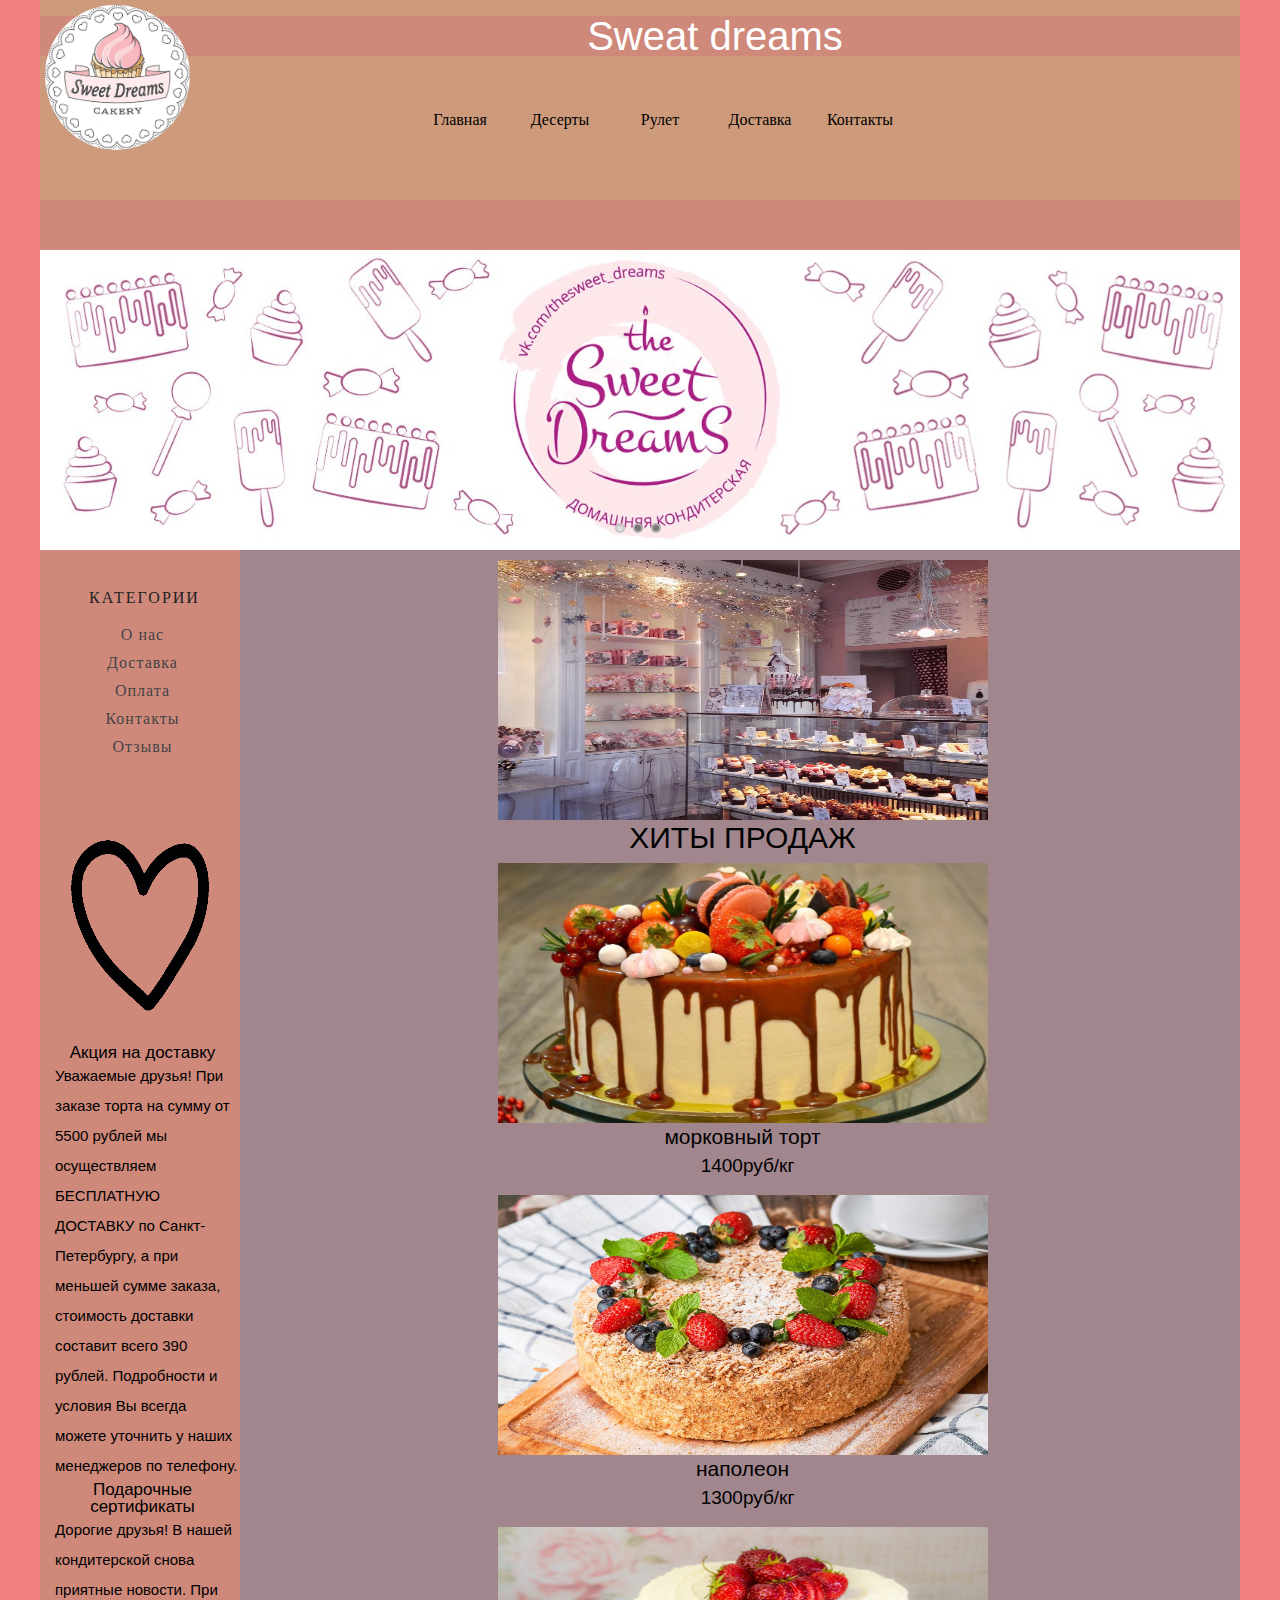
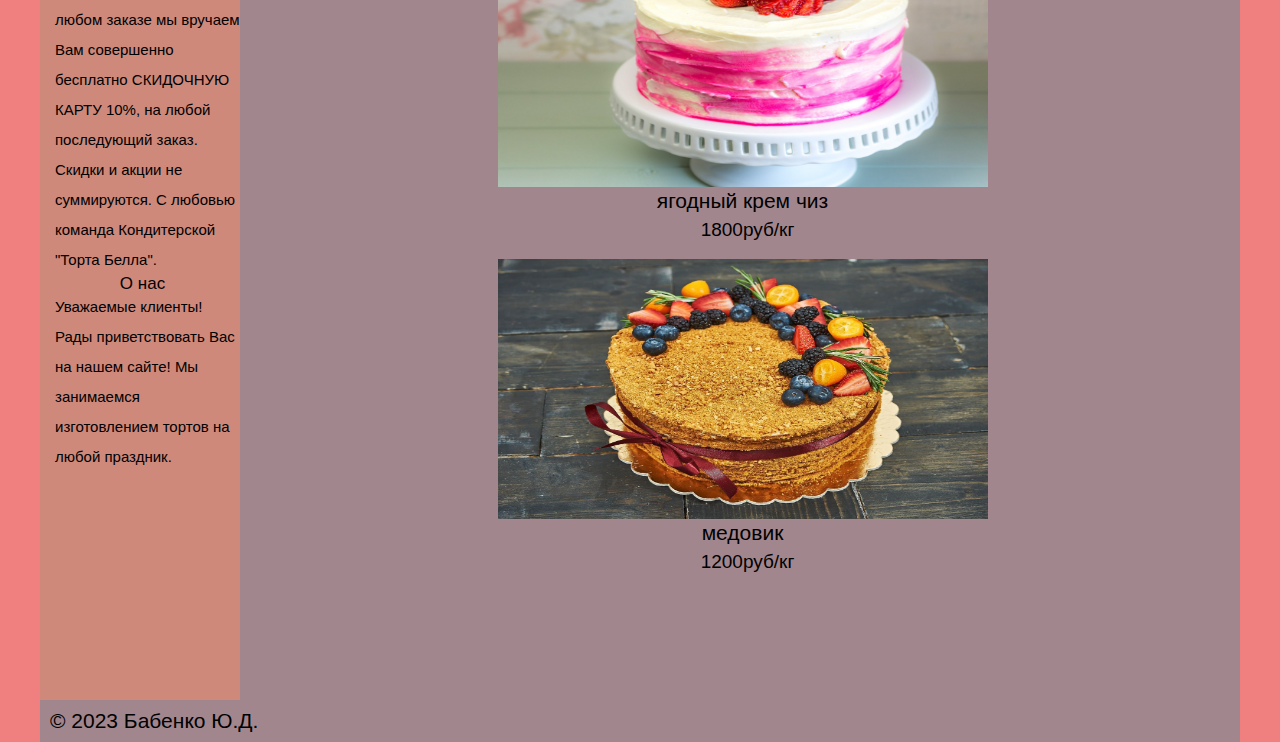
<file: index.html>
<!DOCTYPE HTML>

<html>
<head>
 <title>Sweet dreams</title>
<meta charset = "utf-8">
<link rel="stylesheet" type ="text/css" href="new 2.css"/>
<link rel ="icon"  href="pictures/favicon.ico"/>

</head>

<body>
<site-block>
<div  class="site-block ">
<header>
<div class= "header">
<div class="ava">
<a href="/"><img src="./pictures/lg.jpg" align="left"></a>
</div>
<h1><a href="/">Sweat dreams</a></h1>
<ul class="menu">

<li><a href="/">Главная</a></li>

<li><a href="/">Десерты</a>

<ul>


<li><a href="new 8.html">макарун</a></li>

<li><a href="new 9.html">торт</a></li>
<li><a href="/">нарезные</a></li>
<li><a href="/">кейт ту гоу</a></li>
<li><a href="/">чизкейк</a></li>

</ul>

</li>

<li><a href="/">Рулет</a>

<ul>

<li><a href="/">бисквит</a></li>
<li><a href="/">белковый</a></li>
</ul>
</li>

<li><a href="new 5.html">Доставка</a>

</li>

<li><a href="new 7.html">Контакты</a>

</li>


</div>

</header>
 <block-content>
            <div class="content">
               <div class="slide">
                  <input type="radio" name="slider2" id="slider2_1" checked="checked">
                  <label for="slider2_1"></label>
                  <div><img src="./pictures/17.jpg"></div>
                  <label for="slider2_2"></label>
                  <input type="radio" name="slider2" id="slider2_2">
                  <label for="slider2_2"></label>
                  <div><img src="./pictures/115.jpg"></div>
                  <label for="slider2_3"></label>
                  <input type="radio" name="slider2" id="slider2_3">
                  <label for="slider2_3"></label>
                  <div class="img1"><img src="./pictures/113.jpg"></div>
                  <label for="slider2_4"></label>
               </div>

           
<block-left>
<div class ="block-left">
<div class="widget">
  <h2 class="widget-title"align="center" >Категории</h2>
  <ul class="widget-list">
    <li><a href="new 4.html">О нас</a></li>
    <li><a href="new 5.html">Доставка</a></li>
    <li><a href="new 6.html">Оплата</a></li>
    <li><a href="new 7.html">Контакты</a></li>
    <li><a href="">Отзывы</a></li>
  </ul>
</div>
<div align="left"><img src="./pictures/099.gif"></div>
<h4>Акция на доставку</h4>
<p>Уважаемые друзья! При заказе торта на сумму от 5500 рублей мы осуществляем БЕСПЛАТНУЮ ДОСТАВКУ по Санкт-Петербургу, а при меньшей сумме заказа, стоимость доставки составит всего 390 рублей. Подробности и условия Вы всегда можете уточнить у наших менеджеров по телефону.</p>
<h4>Подарочные сертификаты</h4>
<p>Дорогие друзья! В нашей кондитерской снова приятные новости. При любом заказе мы вручаем Вам совершенно бесплатно СКИДОЧНУЮ КАРТУ 10%, на любой последующий заказ.  Скидки и акции не суммируются. С любовью команда Кондитерской "Торта Белла".</p>
<h4>О нас</h4>

<p>Уважаемые клиенты! Рады приветствовать Вас на нашем сайте!  Мы занимаемся изготовлением тортов на любой праздник.</p>

</div>
</block-left>
<block-right>
<div class ="block-right">
 <img src="./pictures/19.jpg">
<h6> ХИТЫ ПРОДАЖ </h6>
<div><a href="new 9.html"><img src="./pictures/00.jpg"></div></a>
<h3> морковный торт</h3>
<p> 1400руб/кг</p>
<div><a href="new 9.html"><img src="./pictures/01.jpg"></div></a>
<h3> наполеон </h3>
<p> 1300руб/кг</p>
<div><a href="new 9.html"><img src="./pictures/02.jpg"></div></a>
<h3> ягодный крем чиз </h3>
<p> 1800руб/кг</p>
<div><a href="new 9.html"><img src="./pictures/090.jpg"></div></a>
<h3> медовик </h3>
<p> 1200руб/кг</p>  
</embed>
 </div>
</div>
</block-right>
</block-content>

<footer>
<div class="footer">
<p align="left" >&copy 2023 Бабенко Ю.Д.</p>
</div>

</div>
</footer>
</site-block>
</body>
</html>
</file>
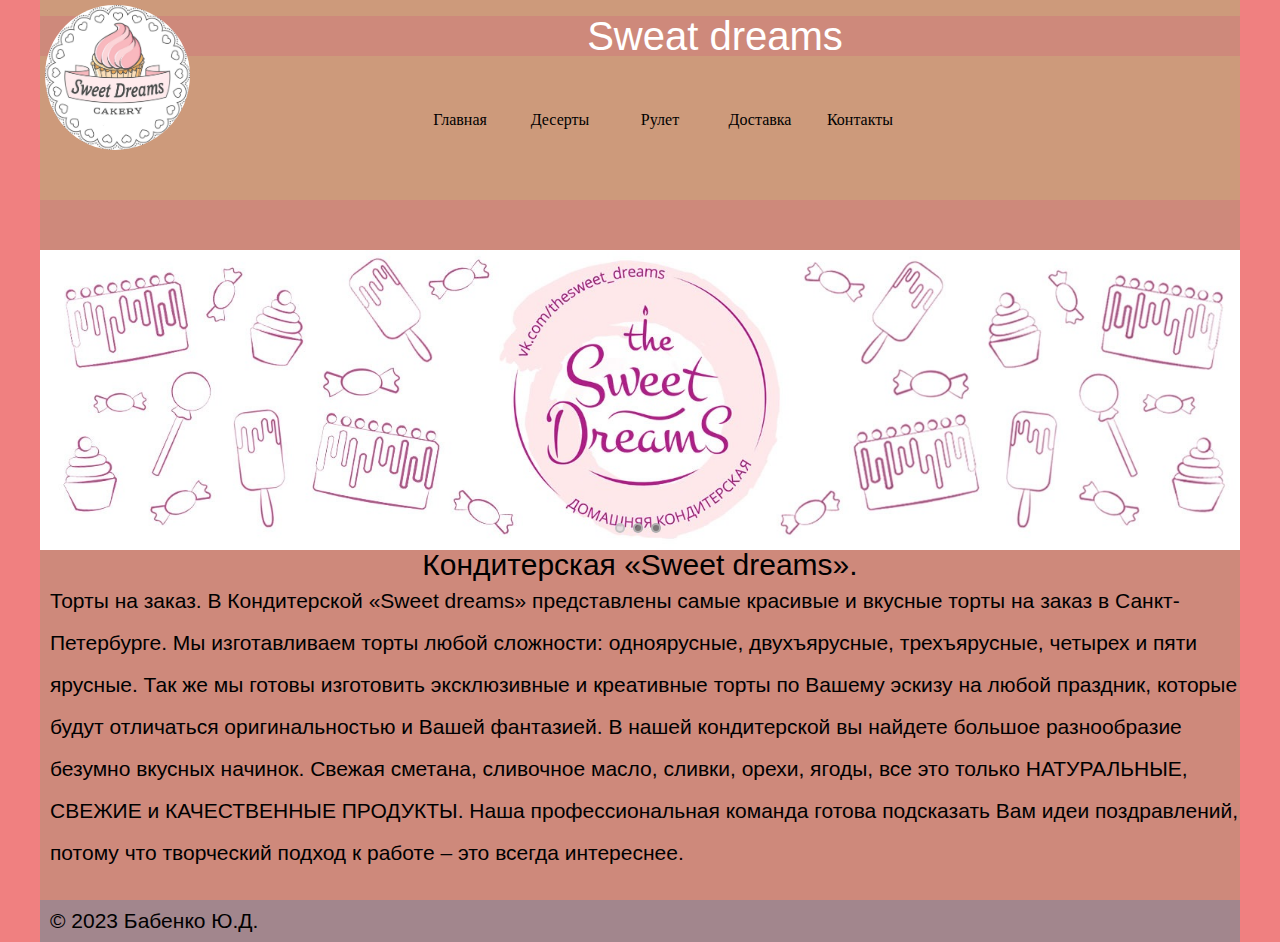
<file: new 4.html>
<!DOCTYPE HTML>

<html>
<head>
	<title>Sweet dreams</title>
<meta charset = "utf-8">
<link rel="stylesheet" type ="text/css" href="new 2.css"/>
<link rel ="icon"  href="pictures/favicon.ico"/>

</head>

<body>
<site-block>
<div  class="site-block ">
<header>
<div class= "header">
<div class="ava">
<a href="/"><img src="./pictures/lg.jpg" align="left"></a>
</div>
<h1><a href="/">Sweat dreams</a></h2>
<ul class="menu">

<li><a href="/">Главная</a></li>

<li><a href="/">Десерты</a>

<ul>



<li><a href="new 8.html">макарун</a></li>

<li><a href="new 9.html">торт</a></li>
<li><a href="/">нарезные</a></li>
<li><a href="/">кейт ту гоу</a></li>
<li><a href="/">чизкейк</a></li>

</ul>

</li>

<li><a href="/">Рулет</a>

<ul>

<li><a href="/">бисквит</a></li>
<li><a href="/">белковый</a></li>
</ul>
</li>

<li><a href="new 5.html">Доставка</a>

</li>

<li><a href="new 7.html">Контакты</a>

</li>



</header>
 <block-content>
 
            <div class="c">
			<div class='slide'>
                  <input type="radio" name="slider2" id="slider2_1" checked="checked">
                  <label for="slider2_1"></label>
                  <div><img src="./pictures/17.jpg"></div>
                  <label for="slider2_2"></label>
                  <input type="radio" name="slider2" id="slider2_2">
                  <label for="slider2_2"></label>
                  <div><img src="./pictures/115.jpg"></div>
                  <label for="slider2_3"></label>
                  <input type="radio" name="slider2" id="slider2_3">
                  <label for="slider2_3"></label>
                  <div class="img1"><img src="./pictures/113.jpg"></div>
                  <label for="slider2_4"></label>
               </div>
         <h6>Кондитерская «Sweet dreams».</h6> <p>Торты на заказ. В Кондитерской «Sweet dreams» представлены самые красивые и вкусные торты на заказ в Санкт-Петербурге. Мы изготавливаем торты любой сложности: одноярусные, двухъярусные, трехъярусные, четырех и пяти ярусные. Так же мы готовы изготовить эксклюзивные и креативные торты по Вашему эскизу на любой праздник, которые будут отличаться оригинальностью и Вашей фантазией. В нашей кондитерской вы найдете большое разнообразие безумно вкусных начинок. Свежая сметана, сливочное масло, сливки, орехи, ягоды, все это только НАТУРАЛЬНЫЕ, СВЕЖИЕ и КАЧЕСТВЕННЫЕ ПРОДУКТЫ. Наша профессиональная команда готова подсказать Вам идеи поздравлений, потому что творческий подход к работе – это всегда интереснее. </p>      
</div>

</block-content>

<footer>
<div class="footer">
<p align="left" >&copy 2023 Бабенко Ю.Д.</p>
</div>
</div>
</div>
</footer>
</site-block>
</body>
</html>
</file>
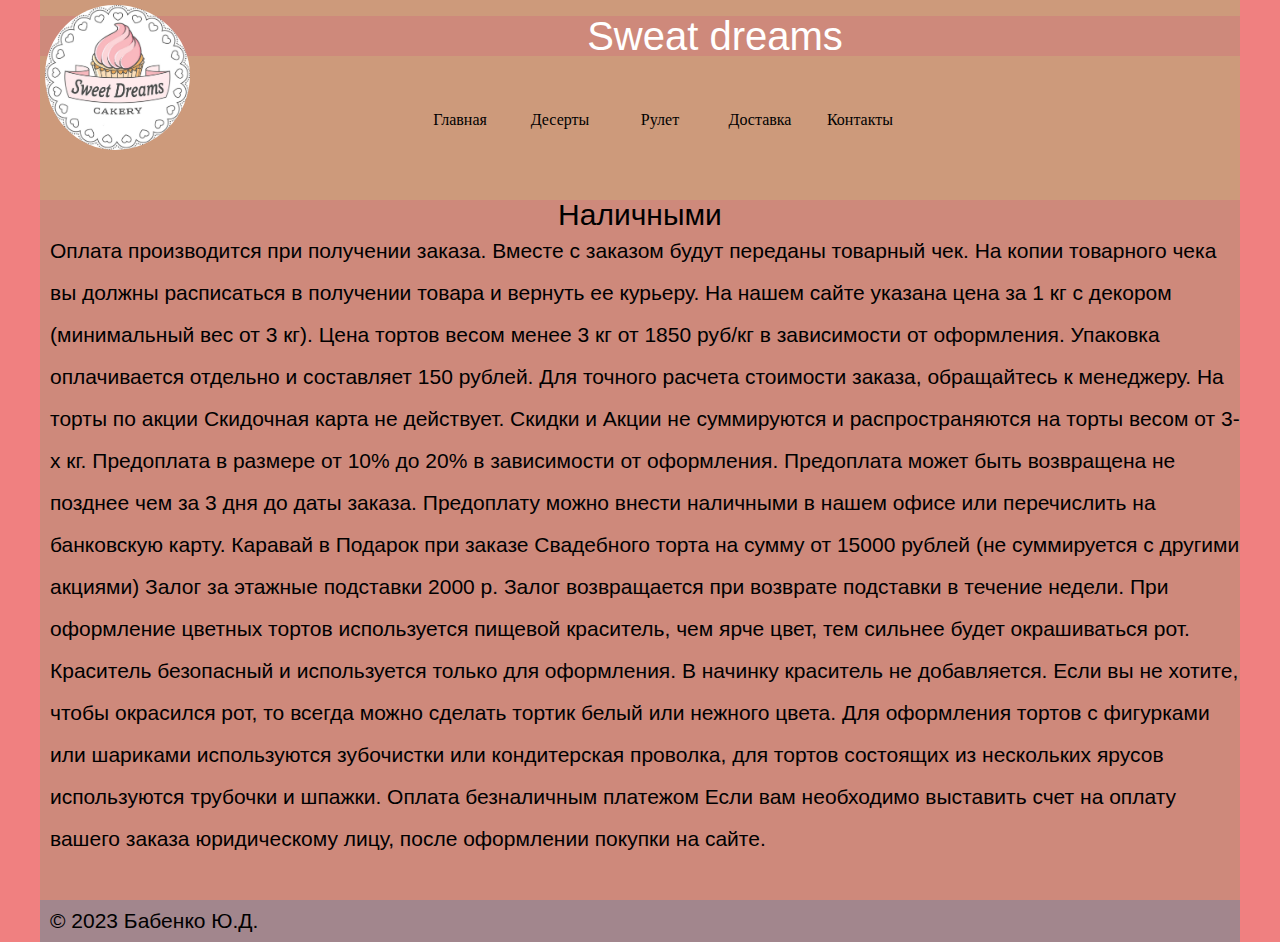
<file: new 6.html>
<!DOCTYPE HTML>

<html>
<head>
 <title>Sweet dreams</title>
<meta charset = "utf-8">
<link rel="stylesheet" type ="text/css" href="new 2.css"/>
<link rel ="icon" href="pictures/favicon.ico"/>

</head>

<body>
<site-block>
<div  class="site-block ">
<header>
<div class= "header">
<div class="ava">
<a href="/"><img src="./pictures/lg.jpg" align="left"></a>
</div>
<h1><a href="/">Sweat dreams</a></h2>
<ul class="menu">

<li><a href="/">Главная</a></li>

<li><a href="/">Десерты</a>

<ul>



<li><a href="new 8.html">макарун</a></li>

<li><a href="new 9.html">торт</a></li>
<li><a href="/">нарезные</a></li>
<li><a href="/">кейт ту гоу</a></li>
<li><a href="/">чизкейк</a></li>

</ul>

</li>

<li><a href="/">Рулет</a>

<ul>

<li><a href="/">бисквит</a></li>
<li><a href="/">белковый</a></li>
</ul>
</li>

<li><a href="new 5.html">Доставка</a>

</li>

<li><a href="new 7.html">Контакты</a>

</li>



</header>
 <block-content>
            <div class="c">
         <h6>Наличными</h6> 
<p>Оплата производится при получении заказа. Вместе с заказом будут переданы товарный чек. На копии товарного чека вы должны расписаться в получении товара и вернуть ее курьеру. На нашем сайте указана цена за 1 кг с декором (минимальный вес от 3 кг). Цена тортов весом менее 3 кг от 1850 руб/кг в зависимости от оформления. Упаковка оплачивается отдельно и составляет 150 рублей. Для точного расчета стоимости заказа, обращайтесь к менеджеру. На торты по акции Скидочная карта не действует. Скидки и Акции не суммируются и распространяются на торты весом от 3-х кг. Предоплата в размере от 10% до 20% в зависимости от оформления. Предоплата может быть возвращена не позднее чем за 3 дня до даты заказа. Предоплату можно внести наличными в нашем офисе или перечислить на банковскую карту. Каравай в Подарок при заказе Свадебного торта на сумму от 15000 рублей (не суммируется с другими акциями) Залог за этажные подставки 2000 р. Залог возвращается при возврате подставки в течение недели. При оформление цветных тортов используется пищевой краситель, чем ярче цвет, тем сильнее будет окрашиваться рот. Краситель безопасный и используется только для оформления. В начинку краситель не добавляется. Если вы не хотите, чтобы окрасился рот, то всегда можно сделать тортик белый или нежного цвета. Для оформления тортов с фигурками или шариками используются зубочистки или кондитерская проволка, для тортов состоящих из нескольких ярусов используются трубочки и шпажки. Оплата безналичным платежом Если вам необходимо выставить счет на оплату вашего заказа юридическому лицу, после оформлении покупки на сайте. </p>		 
</div>
</block-right>
</block-content>

<footer>
<div class="footer">
<p align="left" >&copy 2023 Бабенко Ю.Д.</p>
</div>
</div>
</div>
</footer>
</site-block>
</body>
</html>
</file>
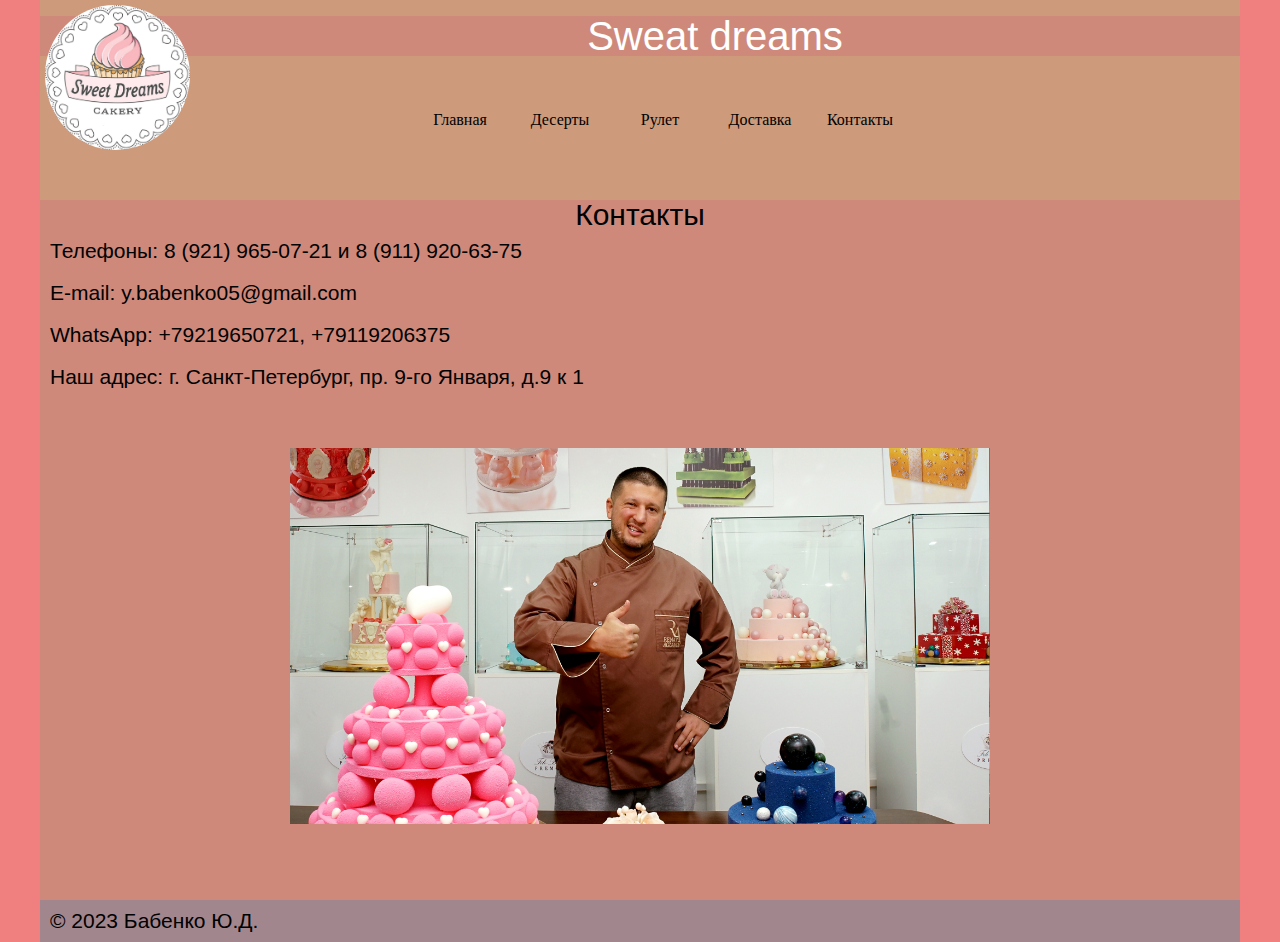
<file: new 7.html>
<!DOCTYPE HTML>

<html>
<head>
 <title>Sweet dreams</title>
<meta charset = "utf-8">
<link rel="stylesheet" type ="text/css" href="new 2.css"/>
<link rel ="icon"  href="pictures/favicon.ico"/>

</head>

<body>
<site-block>
<div  class="site-block ">
<header>
<div class= "header">
<div class="ava">
<a href="/"><img src="./pictures/lg.jpg" align="left"></a>
</div>
<h1><a href="/">Sweat dreams</a></h2>
<ul class="menu">

<li><a href="/">Главная</a></li>

<li><a href="/">Десерты</a>

<ul>



<li><a href="new 8.html">макарун</a></li>

<li><a href="new 9.html">торт</a></li>
<li><a href="/">нарезные</a></li>
<li><a href="/">кейт ту гоу</a></li>
<li><a href="/">чизкейк</a></li>

</ul>

</li>

<li><a href="new 3.html">Рулет</a>

<ul>

<li><a href="/">бисквит</a></li>
<li><a href="/">белковый</a></li>
</ul>
</li>

<li><a href="new 5.html">Доставка</a>

</li>

<li><a href="new 7.html">Контакты</a>

</li>



</header>
 <block-content>
            <div class="c">
         <h6>Контакты</h6>
<p align="left">Телефоны: 8 (921) 965-07-21 и 8 (911) 920-63-75</p>

<p align="left">E-mail: y.babenko05@gmail.com</p>

<p align="left">WhatsApp: +79219650721, +79119206375</p>

<p align="left">Наш адрес: г. Санкт-Петербург, пр. 9-го Января, д.9 к 1	</p>
<div class="b">
<a href="new 9.html"><img src="./pictures/lil.jpg"></a>	 
</div>
</div>
</block-right>
</block-content>

<footer>
<div class="footer">
<p align="left" >&copy 2023 Бабенко Ю.Д.</p>
</div>
</div>
</div>
</footer>
</site-block>
</body>
</html>
</file>
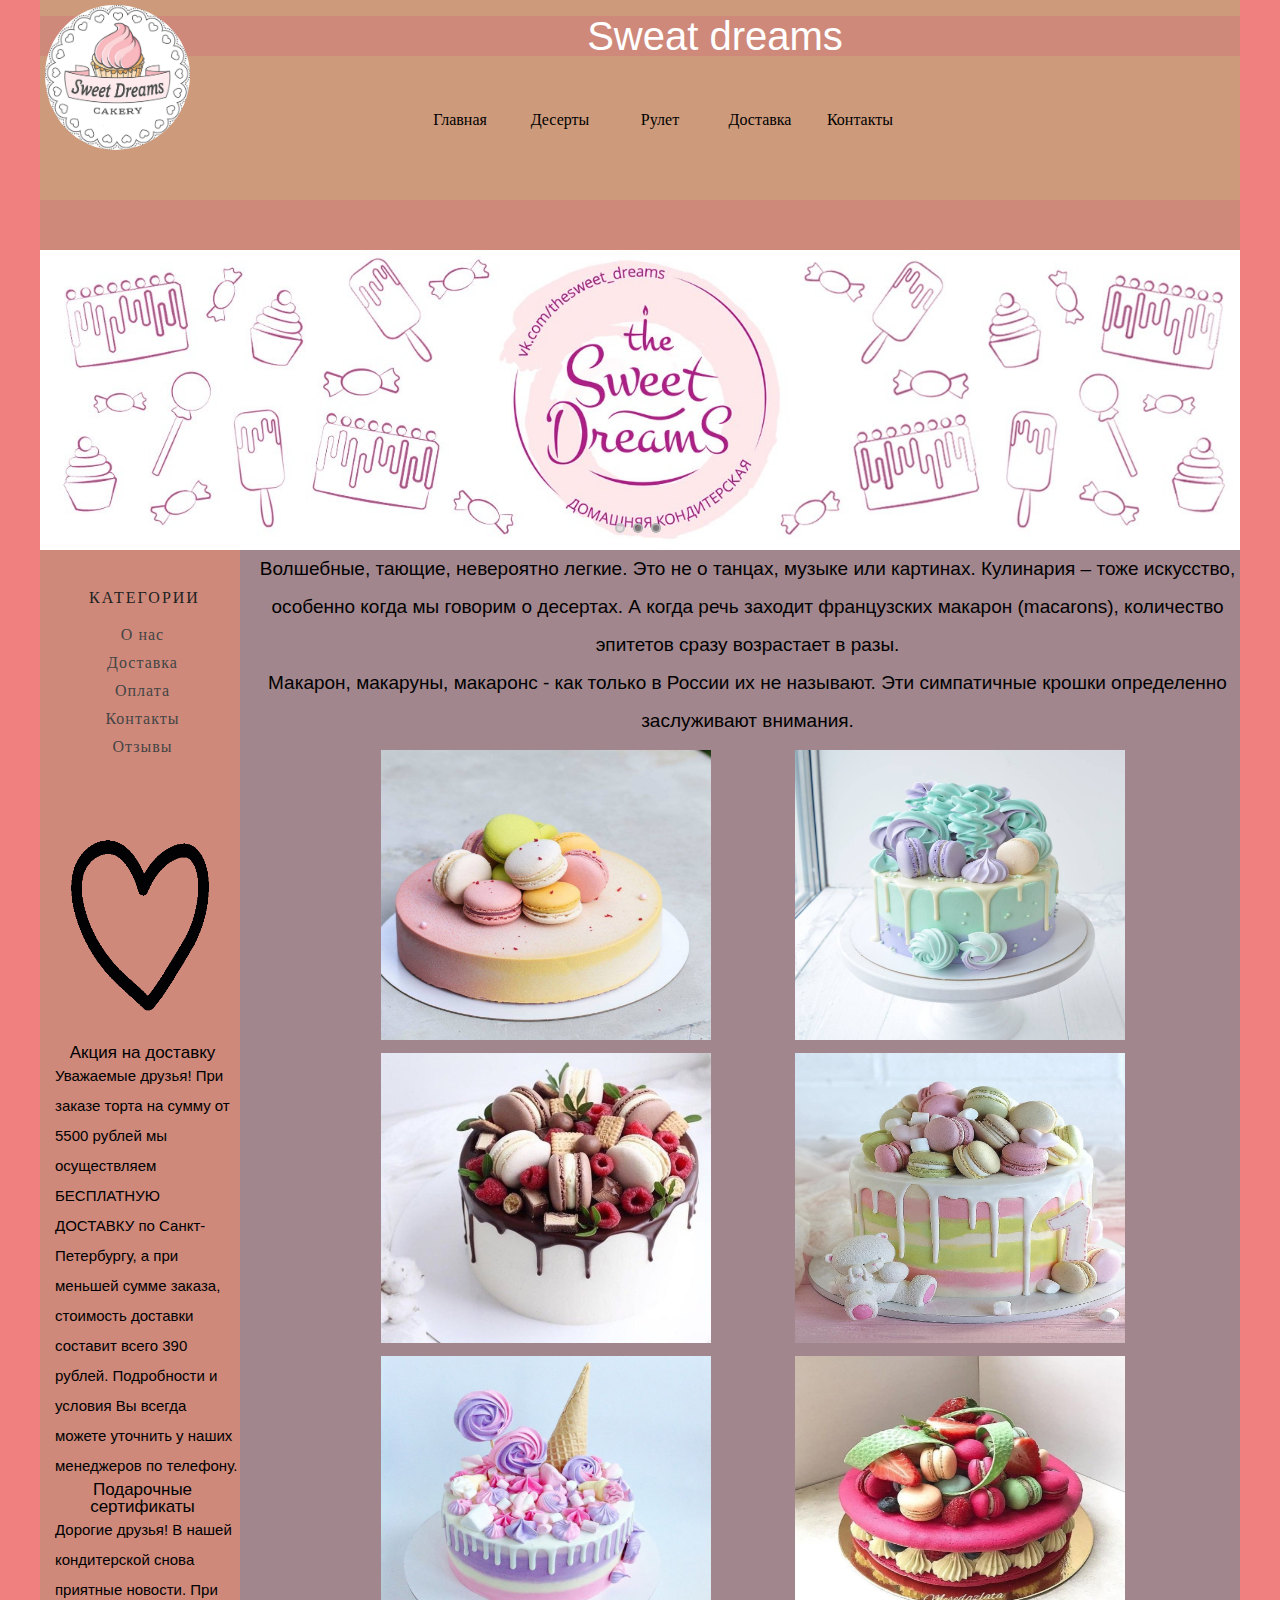
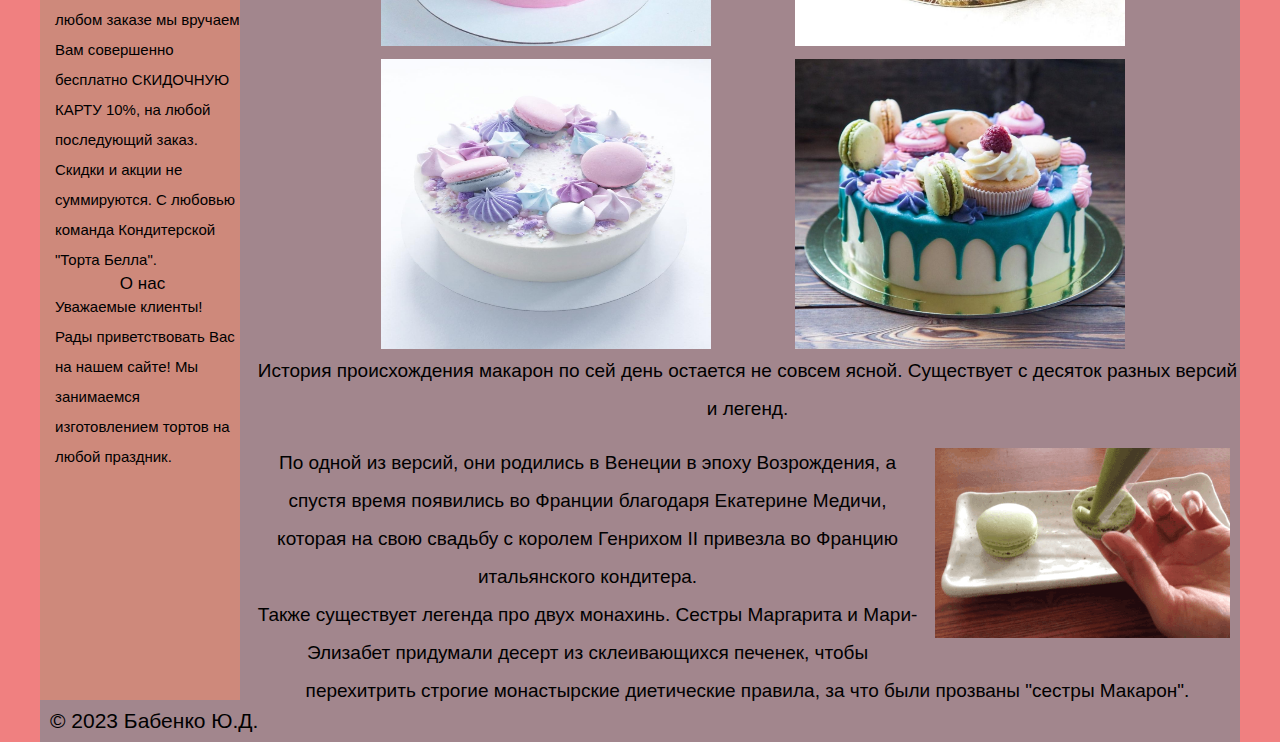
<file: new 8.html>
<!DOCTYPE HTML>

<html>
<head>
	<title>Sweet dreams</title>
<meta charset = "utf-8">
<link rel="stylesheet" type ="text/css" href="new 2.css"/>
<link rel ="icon"  href="pictures/favicon.ico"/>

</head>

<body>
<site-block>
<div  class="site-block ">
<header>
<div class= "header">
<div class="ava">
<a href="/"><img src="./pictures/lg.jpg" align="left"></a>
</div>
<h1><a href="/">Sweat dreams</a></h1>
<ul class="menu">

<li><a href="/">Главная</a></li>

<li><a href="/">Десерты</a>

<ul>



<li><a href="new 8.html">макарун</a></li>

<li><a href="new 9.html">тoрт</a></li>
<li><a href="/">нарезные</a></li>
<li><a href="/">кейт ту гоу</a></li>
<li><a href="/">чизкейк</a></li>

</ul>

</li>

<li><a href="/">Рулет</a>

<ul>

<li><a href="/">бисквит</a></li>
<li><a href="/">белковый</a></li>
</ul>
</li>

<li><a href="new 5.html">Доставка</a>

</li>

<li><a href="new 7.html">Контакты</a>

</li>


</div>
</header>
 <block-content>
            <div class="content">
               <div class="slide">
                  <input type="radio" name="slider2" id="slider2_1" checked="checked">
                  <label for="slider2_1"></label>
                  <div><img src="./pictures/17.jpg"></div>
                  <label for="slider2_2"></label>
                  <input type="radio" name="slider2" id="slider2_2">
                  <label for="slider2_2"></label>
                  <div><img src="./pictures/115.jpg"></div>
                  <label for="slider2_3"></label>
                  <input type="radio" name="slider2" id="slider2_3">
                  <label for="slider2_3"></label>
                  <div class="img1"><img src="./pictures/113.jpg"></div>
                  <label for="slider2_4"></label>
               </div>

           
<block-left>
<div class ="block-left">
<div class="widget">
  <h2 class="widget-title"align="center" >Категории</h2>
  <ul class="widget-list">
    <li><a href="new 4.html">О нас</a></li>
    <li><a href="new 5.html">Доставка</a></li>
    <li><a href="new 6.html">Оплата</a></li>
    <li><a href="new 7.html">Контакты</a></li>
    <li><a href="">Отзывы</a></li>
  </ul>
</div>
<div align="left"><img src="./pictures/099.gif"></div>
<h4>Акция на доставку</h4>
<p>Уважаемые друзья! При заказе торта на сумму от 5500 рублей мы осуществляем БЕСПЛАТНУЮ ДОСТАВКУ по Санкт-Петербургу, а при меньшей сумме заказа, стоимость доставки составит всего 390 рублей. Подробности и условия Вы всегда можете уточнить у наших менеджеров по телефону.</p>
<h4>Подарочные сертификаты</h4>
<p>Дорогие друзья! В нашей кондитерской снова приятные новости. При любом заказе мы вручаем Вам совершенно бесплатно СКИДОЧНУЮ КАРТУ 10%, на любой последующий заказ.  Скидки и акции не суммируются. С любовью команда Кондитерской "Торта Белла".</p>
<h4>О нас</h4>

<p>Уважаемые клиенты! Рады приветствовать Вас на нашем сайте!  Мы занимаемся изготовлением тортов на любой праздник.</p>
</div>
</block-left>
<block-right>
<div class ="block-right">
  <div class ="q">
   <p>Волшебные, тающие, невероятно легкие. Это не о танцах, музыке или картинах. Кулинария – тоже искусство, особенно когда мы говорим о десертах. А когда речь заходит французских макарон (macarons), количество эпитетов сразу возрастает в разы.</p>

<p>Макарон, макаруны, макаронс - как только в России их не называют. Эти симпатичные крошки определенно заслуживают внимания.</p>
 <a href="/"><img src="./pictures/5.jpg"></a>
 <a href="/"> <img src="./pictures/6.jpg"></a>
  <a href="/"><img src="./pictures/7.jpg"></a>
 <a href="/"> <img src="./pictures/8.jpg"></a>
 <a href="/"><img src="./pictures/11.jpg"></a>
 <a href="/"> <img src="./pictures/12.jpg"></a>
 <a href="/"><img src="./pictures/9.jpg"></a>
 <a href="/"> <img src="./pictures/10.jpg"></a>
 <p>История происхождения макарон по сей день остается не совсем ясной. Существует с десяток разных версий и легенд.</p>

<div class="pwp">
 <a href="/"> <img src="./pictures/pip.gif"></a>

 <p>По одной из версий, они родились в Венеции в эпоху Возрождения, а спустя время появились во Франции благодаря Екатерине Медичи, которая на свою свадьбу с королем Генрихом II привезла во Францию итальянского кондитера.</p>

<p>Также существует легенда про двух монахинь. Сестры Маргарита и Мари-Элизабет придумали десерт из склеивающихся печенек, чтобы перехитрить строгие монастырские диетические правила, за что были прозваны "сестры Макарон".</p> 
  </div>
	
 </div>
</div>
</div>
</block-content>

<footer>
<div class="footer">
<p align="left" >&copy 2023 Бабенко Ю.Д.</p>
</div>
</footer>
</div>
</site-block>
</body>
</html>
</file>
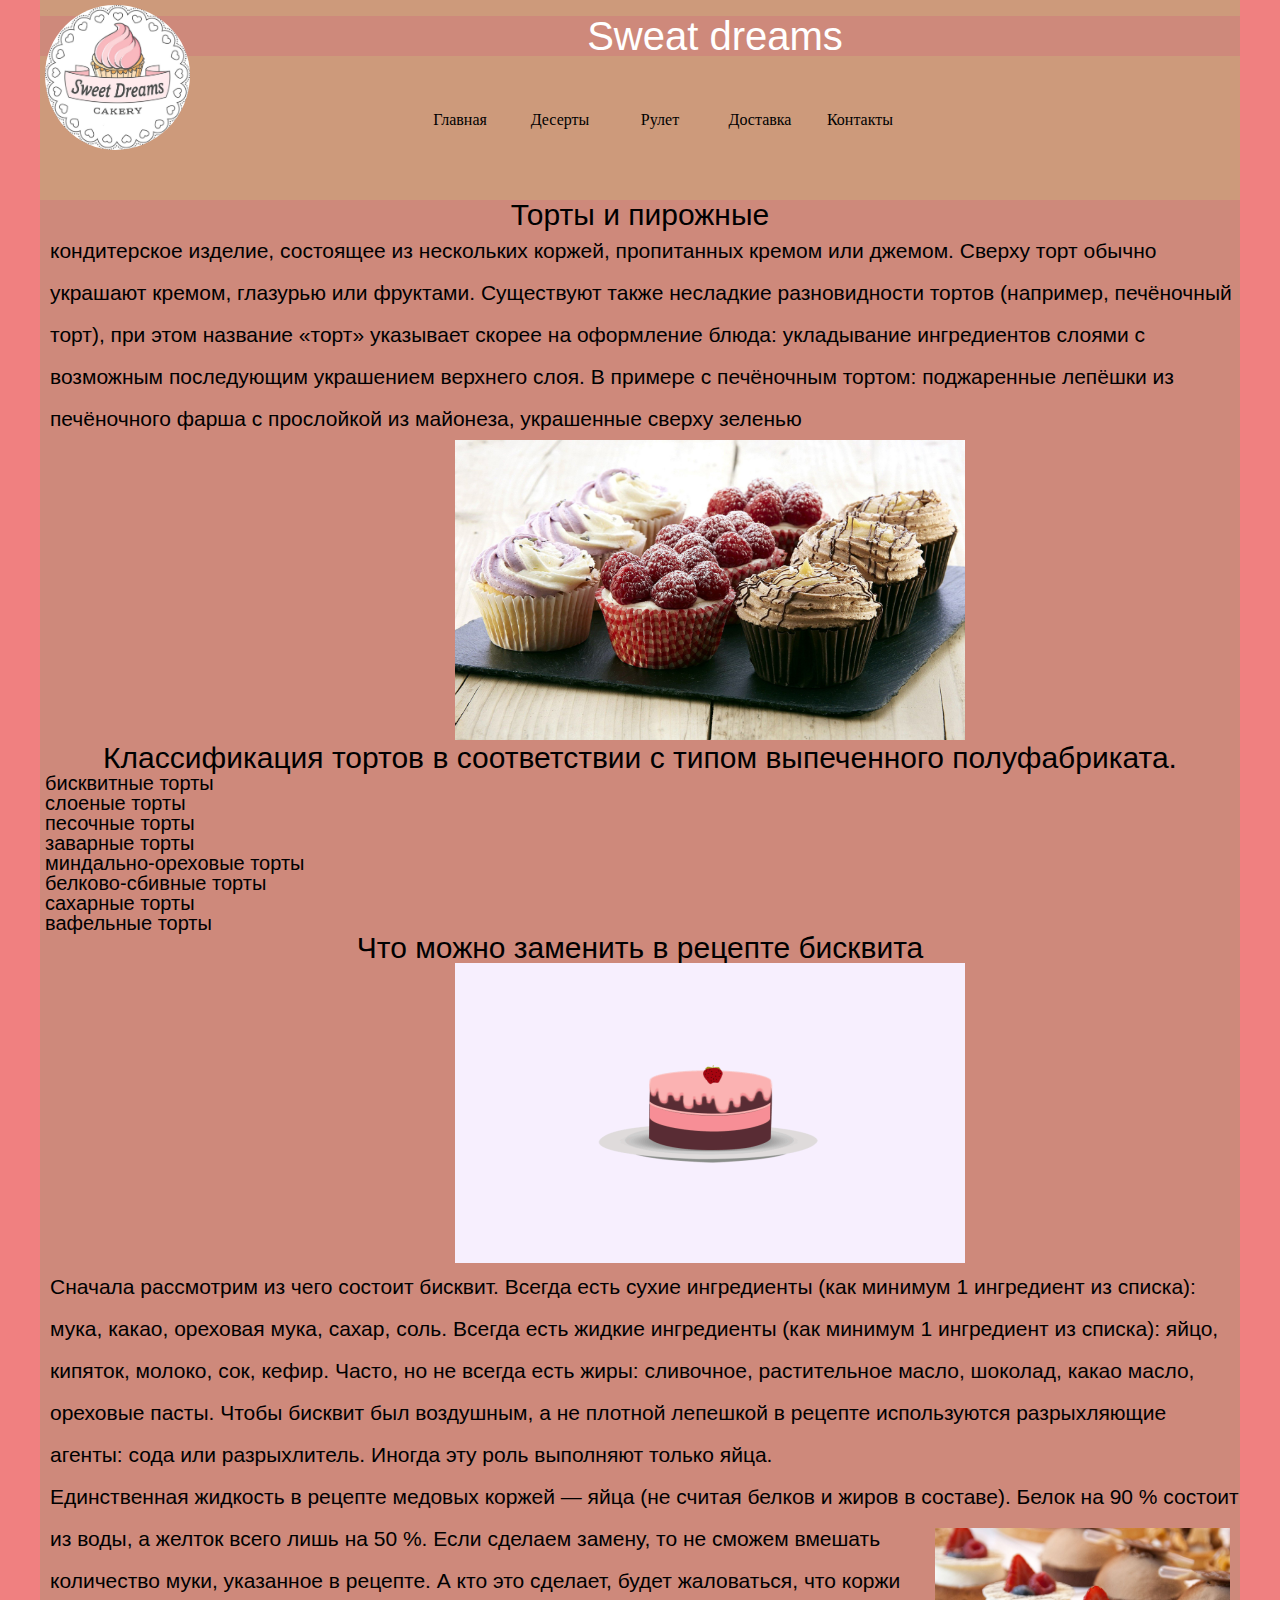
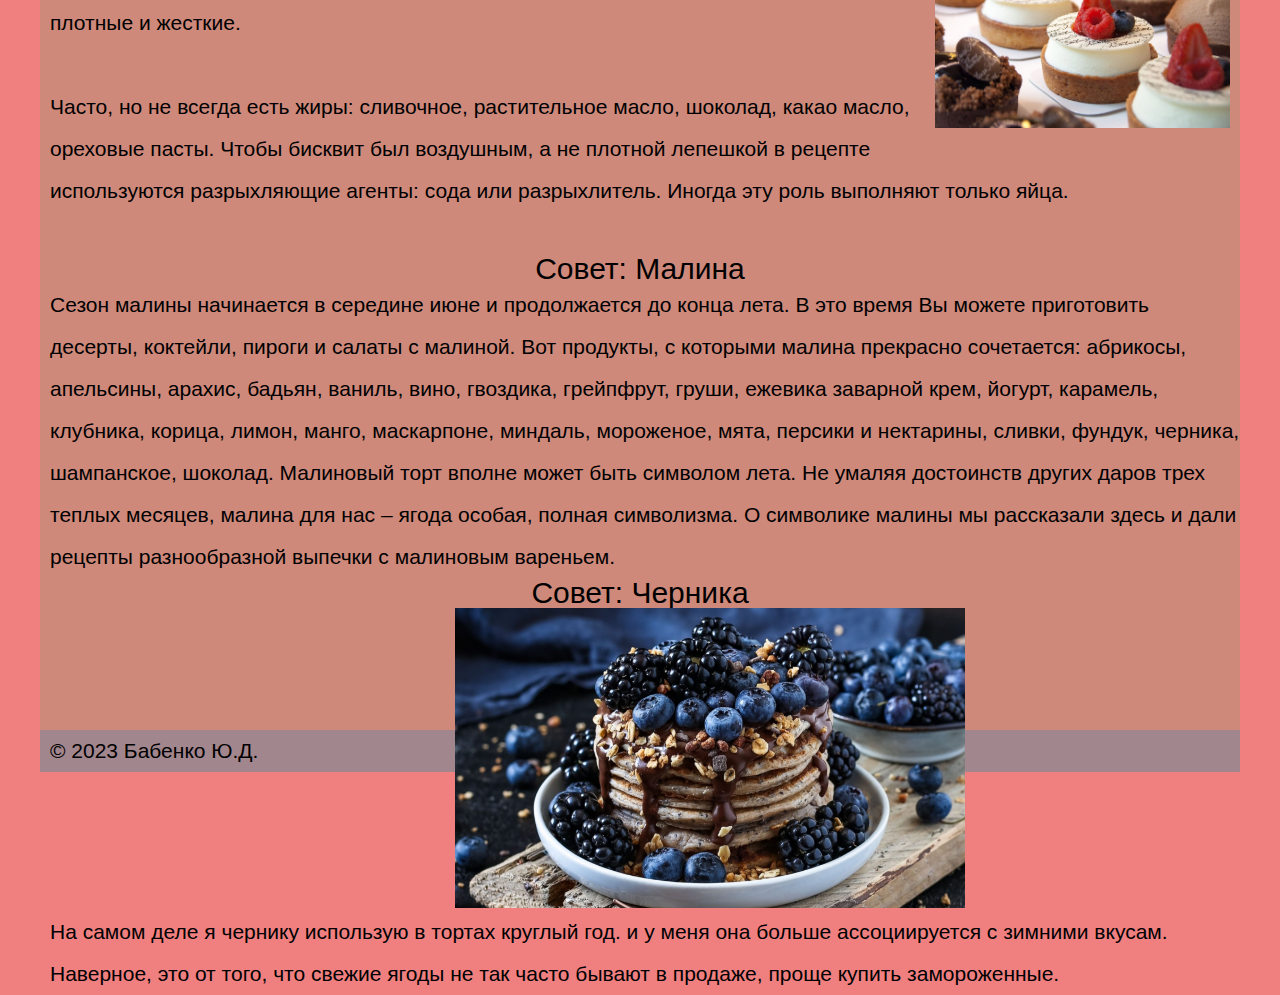
<file: new 9.html>
<!DOCTYPE HTML>

<html>
<head>
 <title>Sweet dreams</title>
<meta charset = "utf-8">
<link rel="stylesheet" type ="text/css" href="new 2.css"/>
<link rel ="icon" href="pictures/favicon.ico"/>

</head>

<body>
<site-block>
<div  class="site-block ">
<header>
<div class= "header">
<div class="ava">
<a href="/"><img src="./pictures/lg.jpg" align="left"></a>
</div>
<h1><a href="/">Sweat dreams</a></h1>
<ul class="menu">

<li><a href="/">Главная</a></li>

<li><a href="/">Десерты</a>

<ul>



<li><a href="new 8.html">макарун</a></li>

<li><a href="new 9.html">торт</a></li>
<li><a href="/">нарезные</a></li>
<li><a href="/">кейт ту гоу</a></li>
<li><a href="/">чизкейк</a></li>

</ul>

</li>

<li><a href="/">Рулет</a>

<ul>

<li><a href="/">бисквит</a></li>
<li><a href="/">белковый</a></li>
</ul>
</li>

<li><a href="new 5.html">Доставка</a>

</li>

<li><a href="new 7.html">Контакты</a>

</li>



</header>
 <block-content>
            <div class="con">
     <h6>Торты и пирожные</h6>
<p> кондитерское изделие, состоящее из нескольких коржей, пропитанных кремом или джемом. Сверху торт обычно украшают кремом, глазурью или фруктами.

Существуют также несладкие разновидности тортов (например, печёночный торт), при этом название «торт» указывает скорее на оформление блюда: укладывание ингредиентов слоями с возможным последующим украшением верхнего слоя. В примере с печёночным тортом: поджаренные лепёшки из печёночного фарша с прослойкой из майонеза, украшенные сверху зеленью</p>
<div class="pop"> <img src="./pictures/16.jpg">
 <h6>Классификация тортов в соответствии с типом выпеченного полуфабриката.</h6>
 <div class="klass">
 <ol>
 <li>бисквитные торты</li>
 <li>слоеные торты</li>
 <li>песочные торты</li>
 <li>заварные торты</li>
  <li>миндально-ореховые торты</li>
  <li>белково-сбивные торты</li>
  <li>сахарные торты</li>
  <li>вафельные торты</li></ol>
  <h6>Что можно заменить в рецепте бисквита</h6>
<img src="./pictures/nhn.gif"><p>Сначала рассмотрим из чего состоит бисквит. Всегда есть сухие ингредиенты (как минимум 1 ингредиент из списка): мука, какао, ореховая мука, сахар, соль. Всегда есть жидкие ингредиенты (как минимум 1 ингредиент из списка): яйцо, кипяток, молоко, сок, кефир. Часто, но не всегда есть жиры: сливочное, растительное масло, шоколад, какао масло, ореховые пасты. Чтобы бисквит был воздушным, а не плотной лепешкой в рецепте используются разрыхляющие агенты: сода или разрыхлитель. Иногда эту роль выполняют только яйца.</p>
</div>
<div class="pwp">
<p>Единственная жидкость в рецепте медовых коржей — яйца (не считая белков и жиров в составе). Белок на 90 % состоит из воды, а желток всего лишь на 50 %. Если сделаем замену, <img src="./pictures/cuce.jpg">
то не сможем вмешать количество муки, указанное в рецепте. А кто это сделает, будет жаловаться, что коржи плотные и жесткие.  <br /><br />
Часто, но не всегда есть жиры: сливочное, растительное масло, шоколад, какао масло, ореховые пасты. Чтобы бисквит был воздушным, а не плотной лепешкой в рецепте используются разрыхляющие агенты: сода или разрыхлитель. Иногда эту роль выполняют только яйца.
<br />
<br />
</div>
<div class="i">
<h6>Совет: Малина</h6>

</div>
 <p>Сезон малины начинается в середине июне и продолжается до конца лета. В это время Вы можете приготовить десерты, коктейли, пироги и салаты с малиной. Вот продукты, с которыми малина прекрасно сочетается: абрикосы, апельсины, арахис, бадьян, ваниль, вино, гвоздика, грейпфрут, груши, ежевика заварной крем, йогурт, карамель, клубника, корица, лимон, манго, маскарпоне, миндаль, мороженое, мята, персики и нектарины, сливки, фундук, черника, шампанское, шоколад.
 Малиновый торт вполне может быть символом лета. Не умаляя достоинств других даров трех теплых месяцев, малина для нас – ягода особая, полная символизма. О символике малины мы рассказали здесь и дали рецепты разнообразной выпечки с малиновым вареньем. 
</p>

<div class="i">
<h6>Совет: Черника </h6>
<img src="./pictures/cica.jpg">
</div>
<p>На самом деле я чернику использую в тортах круглый год. и у меня она больше ассоциируется с зимними вкусам. Наверное, это от того, что свежие ягоды не так часто бывают в продаже, проще купить замороженные.</p>          
</div>
</div>

</block-content>

<footer>
<div class="footer">
<p align="left" >&copy 2023 Бабенко Ю.Д.</p>
</div>

</div>
</footer>
</site-block>
</body>
</html>
</file>
<file: new 2.css>
html, body, div, span, applet, object, iframe,
h1, h2, h3, h4, h5, h6, p, blockquote, pre,
a, abbr, acronym, address, big, cite, code,
del, dfn, em, img, ins, kbd, q, s, samp,
small, strike, strong, sub, sup, tt, var,
b, u, i, center,
dl, dt, dd, ol, ul, li,
fieldset, form, label, legend,
table, caption, tbody, tfoot, thead, tr, th, td,
article, aside, canvas, details, embed, 
figure, figcaption, footer, header, hgroup, 
menu, nav, output, ruby, section, summary,
time, mark, audio, video {
	margin: 0;
	padding: 0;
	border: 0;
	font-size: 100%;
	font: inherit;
	vertical-align: baseline;
}
article, aside, details, figcaption, figure, 
footer, header, hgroup, menu, nav, section {
	display: block;
}
html {
	height: 100%;
}
body {
	line-height: 1;
}
ol, ul {
	list-style: none;
}
blockquote, q {
	quotes: none;
}
blockquote:before, blockquote:after,
q:before, q:after {
	content: '';
	content: none;
}
table {
	border-collapse: collapse;
	border-spacing: 0;
}
body{
    background: #F08080;
}
h1 {
    font-size: 40px;
    text-align: center;
    font-family: 'Comic Sans MS', sans-serif;
    background:#ce897b;
	
}
.header{
background:#CD9A7B;
width: 1200px;
height: 200px;
text-align: center;
float:left;
 }
 .header a {
	 color:#fff;
	 text-decoration:none;
}
.slide img {
 width:1200px;
height:300px;
 }
 .header img {
	 width: 150px;
height: 150px;
}

	.site-block{
	width:1200px;
	margin:0 auto;
}
.content{
 width: 1200px;
background:#ce897b;
 text-align: center;
 height: 2100px;
 float:left;
  }
  .content embed{
	  padding-top:30px;
	  width:500px;
	  height: 300px;
}
.c{
	width: 1200px;
background:#ce897b;
 text-align: center;
 height: 700px;
float:left;}
.con{ width: 1200px;
background:#ce897b;
 text-align: center;
 height: 2130px;
float:left;}

	  
.block-left{
float: left;
width: 200px;
height: 1700px;
background:#ce897b;
text-align:center;
padding:0px 0px 0px 5px;

}
.block-left p{
font-size: 15px;}
	
.block-left img{

width: 190px;
height: 240px;
}

.block-right{
background:#a2868d ;
float: right;
 width: 1000px;
 height: 1770px;
 text-align:center;
 padding:0px 0px 0px 5px;     
 
}
.block-right img{
	width: 490px;
height: 270px;
padding-top: 10px;
padding-bottom:0px;

}
.block-right p{
font-size: 19px;
text-align:center;}

.one li {
  display: inline;
  font-size: 20px;
}
a{padding: 0 30px;}

 .menu
{
text-decoration: none;
list-style-type: none;
height: 30px;
padding-left: 370px;
min-width: 470px;
	margin-top:50px;

}

.menu li:hover ul
{ display: block; }
.menu ul li { float: none ; }
.menu li:hover { background-color: #4169E1; } 
.menu ul li:hover { background-color: #ADD8E6 }
.menu ul
{
margin: 0;
padding: 0;
list-style-type: none;
display: none;
background-color: #1E90FF;
position: absolute;
top: 100%;
z-index: 999999;


}

.menu li {
float: left;
position: relative;
height: 100%;
}
.menu li a {
display: inline-block; 
padding: 6px;
width: 100px;
color: black;
text-decoration: none;
text-align: center;
}
.slide {
 width: 1200px;
 height: 300px;

margin-top:50px;

 position: relative;
 text-align: center;
 }
.slide input {
 display: none;
 }
 .slide input + label {
 display: inline-block;
 width: 10px;
 height: 10px;
 border-radius: 8px;
 background: rgba(90, 90, 90, 0.8);
 border: 2px solid rgba(190, 190, 190, 0.8);
 cursor: pointer;
 z-index: 100;
 position: relative;
 margin-right: 4px;
 top: 90%;
 transition: background 0.8s ease-out 0s;
 }
 .slide input + label:hover {
 background: rgba(250, 250, 250, 0.8);
 }
 .slide input:checked + label {
 background: rgba(220, 220, 220, 0.8);
 }
 .slide div {
 position: absolute;
 top: 0px;
 left: 0px;
 right: 0px;
 bottom: 0px;
 z-index: 0;
 }
 .slide div {
 visibility: hidden;
 opacity: 0;
 transition: opacity 0.8s ease-out 0.1s, visibility 0.1s ease-out 0.9s;
 }

 .slide input:checked + label + div {
 visibility: visible;
 opacity: 1;
 transition: opacity 0.8s ease-out 0.1s, visibility 0.1s ease-out 0s;
 }
 
 * {box-sizing: border-box }
.widget {
  padding: 40px 40px;
  padding-top:50px
  
  font-family: 'Roboto', sans-serif;
}
.widget-title {
  text-transform: uppercase;
  letter-spacing: 2px;
  color: #222;
  font-size: 16px;
  padding-left: 4px;
  margin-bottom: 15px;
 
  
}
.widget-list {
  padding: 0;
  list-style: none;
}

.widget-list a {
  text-decoration: none;
  outline: none;
  display: block;
  padding: 6px 0; 
  letter-spacing: 1px;
  font-weight: 300;
  color: #444;
  transition: .3s linear;
}
.widget-list a:hover {color: #b99d61;}
h3{

font-size: 21px;
font-family: 'Comic Sans MS', sans-serif;	
}

h4{font-size: 17px;
font-family: 'Comic Sans MS', sans-serif;}
h5{
font-size: 23px;
 line-height: 1.2;
 padding-left: 30px;
 text-align:left;
 font-family: 'Comic Sans MS', sans-serif;}
h6{font-size: 30px;
font-family: 'Comic Sans MS', sans-serif;
margin:0px;}

.q img{
padding-left:20px;
width: 350px;
height: 300px;
}
.u img{
padding-left:20px;
width: 550px;
height: 300px;
padding-top:30px
}
p{font-size: 21px;
font-family: 'Comic Sans MS', sans-serif;
margin:0px;
text-align:left;
padding-left:10px;
line-height: 2;}

.qw img{ 
 width: 1200px;
height: 600px;
padding-top:50px;

}


.pop img{width: 650px;
height: 300px;
padding-left:140px;
}
.pip img{ float:left; margin:5px;width: 300px;
height: 200px;
padding-left:5px;}

.pip li{font-family: cursive;
}
.pwp img{float:right; margin:10px;width: 300px;
height: 200px;
padding-left:5px;
}

.footer{
background: #a2868d;
 width: 1200px;
 font-size: 15px;
 
  }
 .klass li{font-family: 'Jessica bold', sans-serif;
font-size: 20px;
text-align:left;
padding-left:5px;
}
	.ava img{
		border-radius: 50%;
		padding:5px 0px 0px 5px;
		
	}
	.b img{
		width: 700px;
	height:600;
	padding-top:50px;
	}
</file>
